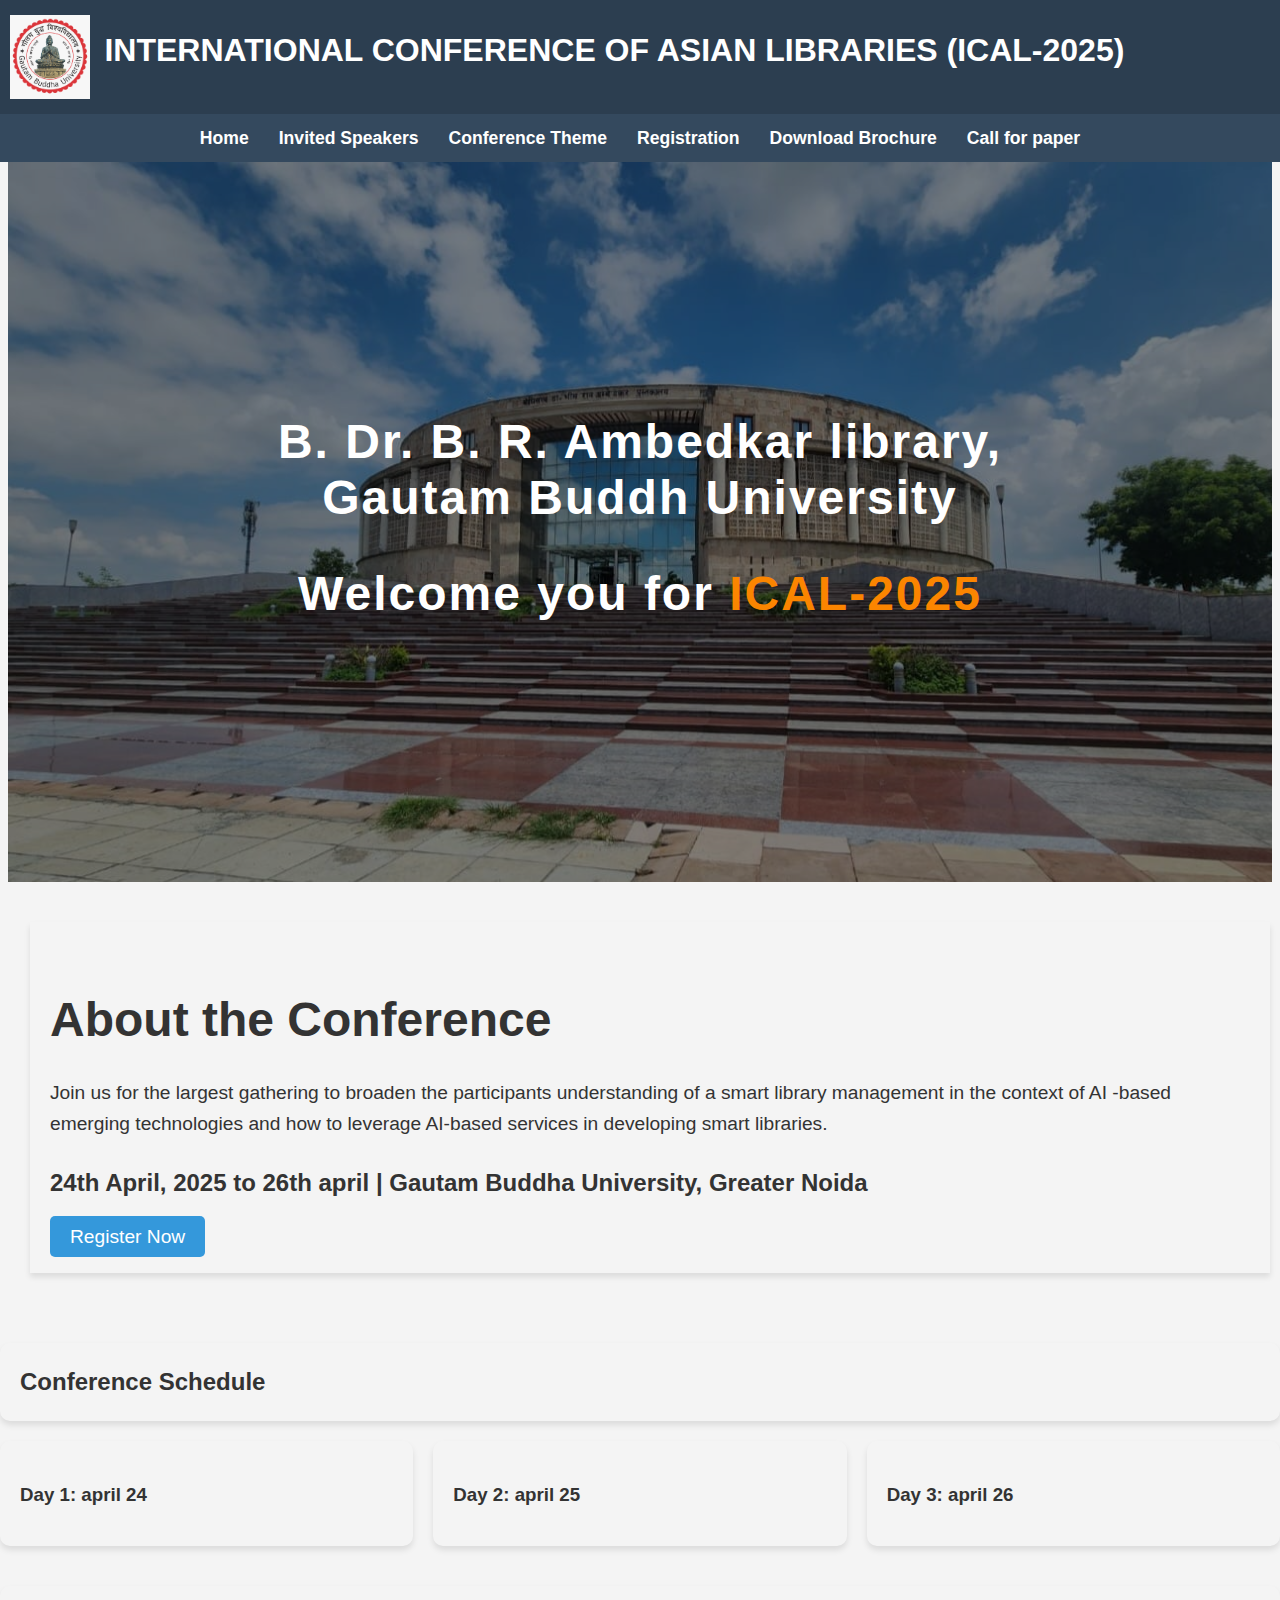
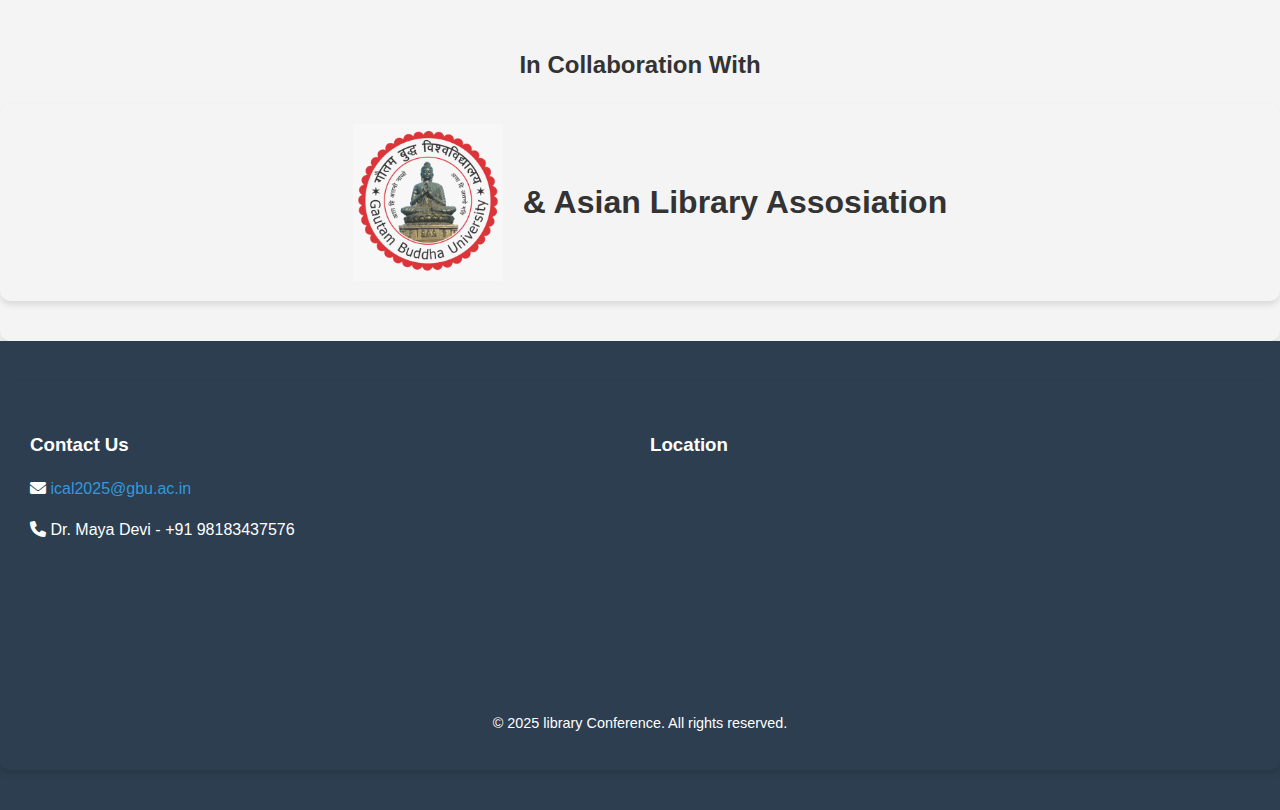
<file: index.html>
<!DOCTYPE html>
<html lang="en">
<head>
  <meta charset="UTF-8">
  <meta name="viewport" content="width=device-width, initial-scale=1.0">
  <title>ICAL Conference 2025</title>
  <link rel="stylesheet" href="styles.css">
  <link rel="stylesheet" href="https://cdnjs.cloudflare.com/ajax/libs/font-awesome/6.0.0/css/all.min.css">
  <script src="https://ajax.googleapis.com/ajax/libs/jquery/3.7.1/jquery.min.js"></script>
</head>
<body>
  <div id="popup" >
    <p>Will be updated soon</p>
    <a href="#" onclick="toggle()">close</a>
   </div>
<div class="blur">  
  <!-- Top Header -->
  <div class="top-header">
    <div class="container-head">
      <img src="87202-746-7461236_gautam-buddha-university-logo-png-transparent-png.webp" alt="Conference Logo" class="logo">
      <p class="head-text">INTERNATIONAL CONFERENCE OF ASIAN LIBRARIES (ICAL-2025)</p>
    </div>
  </div>

  <!-- Navigation Panel -->
  <nav>
    <div class="container">
      <ul>
        <li><a href="#home anote" class="home">Home</a></li>
        <li><a href="#speakers anote" class="invited blur" onclick= "toggle()">Invited Speakers</a></li>
        <li><a href="./conference-theme.html" class="Theme">Conference Theme</a></li>
        <li><a href="https://docs.google.com/forms/d/17mQB6Sc2_Nk3h3C6DXe17bQdEfM4sayVEPx_0vv2Xp0/viewform?edit_requested=true" target="_blank" class="fee">Registration</a></li>
        <li><a href="#brochure anote" class="brochure">Download Brochure</a></li>
        <li><a href="#call-for-paper anote" class="paper">Call for paper</a></li>
      </ul>
    </div>
  </nav>

  <!-- Hero Section -->
   
  <section id="hero">

    <div class="hero-content">
      <div class="hero-content">
        <h1 >B. Dr. B. R. Ambedkar library,<div> Gautam Buddh University</div></h1>
        <h2>Welcome you for <span style="color: #FB8500;">ICAL-2025</span></h2>
      </div>

    </div>
  
  </section>

  <div class="container">
     
    <div class="about-content">
     
      <h2>About the Conference</h2>
      <p>Join us for the largest gathering to broaden the participants 
          understanding of a smart library management in the 
          context of AI -based emerging technologies and how to 
          leverage AI-based services in developing smart libraries.</p>
      <p class="date">24th April, 2025 to 26th april | Gautam Buddha University, Greater Noida</p>
      <div><a href="https://docs.google.com/forms/d/17mQB6Sc2_Nk3h3C6DXe17bQdEfM4sayVEPx_0vv2Xp0/viewform?edit_requested=true" target="_blank" class="btn">Register Now</a></div>
    </div>
  </div>

  <!-- Schedule Section -->
  <section id="schedule" class="container-schedule">
    <h2 class="schedule-head animated">Conference Schedule</h2>
    <div class="schedule-grid">
      <div class="day animated">
        <h3>Day 1: april 24</h3>
        <ul>
          <!-- <li>9:00 AM - Registration</li>
          <li>10:00 AM - Keynote Speech</li>
          <li>12:00 PM - Lunch Break</li>
          <li>2:00 PM - Workshop Sessions</li> -->
        </ul>
      </div>
      <div class="day animated">
        <h3>Day 2: april 25</h3>
        <ul>
          <!-- <li>9:00 AM - Panel Discussions</li>
          <li>12:00 PM - Networking Lunch</li>
          <li>2:00 PM - Tech Exhibitions</li> -->
        </ul>
      </div>
      <div class="day animated">
        <h3>Day 3: april 26</h3>
        <ul>
          <!-- <li>9:00 AM - Hackathon</li>
          <li>12:00 PM - Closing Ceremony</li> -->
        </ul>
      </div>
    </div>
  </section>

  <!-- Collaboration Section -->
  <section id="collaboration" class="container animated">
    <h2>In Collaboration With</h2>
    <div class="collab-logos animated">
      <img src="87202-746-7461236_gautam-buddha-university-logo-png-transparent-png.webp" alt="Gautam Buddha University">
      <h1 class="ICAL"><b>&</b> Asian Library Assosiation</h1>
    </div>
  </section>

  <!-- Footer -->
  <footer>
    <div class="container animated">
      <div class="footer-content">
        <div class="contact">
          <h3>Contact Us</h3>
          <p><i class="fas fa-envelope"></i> <a href="">ical2025@gbu.ac.in</a></p>
          <p><i class="fas fa-phone"></i> Dr. Maya Devi - +91 98183437576</p>
        </div>
        <div class="map">
          <h3>Location</h3>
          <iframe src="https://www.google.com/maps/embed?pb=!1m18!1m12!1m3!1d2663.6910424422317!2d77.5241641740658!3d28.420927493661033!2m3!1f0!2f0!3f0!3m2!1i1024!2i768!4f13.1!3m3!1m2!1s0x390cc0f918abee8d%3A0x8c72169fdd7154b0!2sGautam%20Buddha%20University!5e1!3m2!1sen!2sin!4v1740072914224!5m2!1sen!2sin" width="600" height="450" style="border:0;" allowfullscreen="" loading="lazy" referrerpolicy="no-referrer-when-downgrade"></iframe>
        </div>
      </div>
      <p class="copyright">&copy; 2025 library Conference. All rights reserved.</p>
    </div>
  </footer>
  </div>
  <!-- <script src="https://cdnjs.cloudflare.com/ajax/libs/jquery/3.7.1/jquery.min.js" integrity="sha512-v2CJ7UaYy4JwqLDIrZUI/4hqeoQieOmAZNXBeQyjo21dadnwR+8ZaIJVT8EE2iyI61OV8e6M8PP2/4hpQINQ/g==" crossorigin="anonymous" referrerpolicy="no-referrer"></script> -->
  <script type="text/javascript">
    function toggle(){
      var blur = document.querySelector('.blur');
      blur.classList.toggle('active');
      var popup = document.querySelector('#popup');
      popup.classList.toggle('active');
    }
  </script>
</body>
</html>
</file>
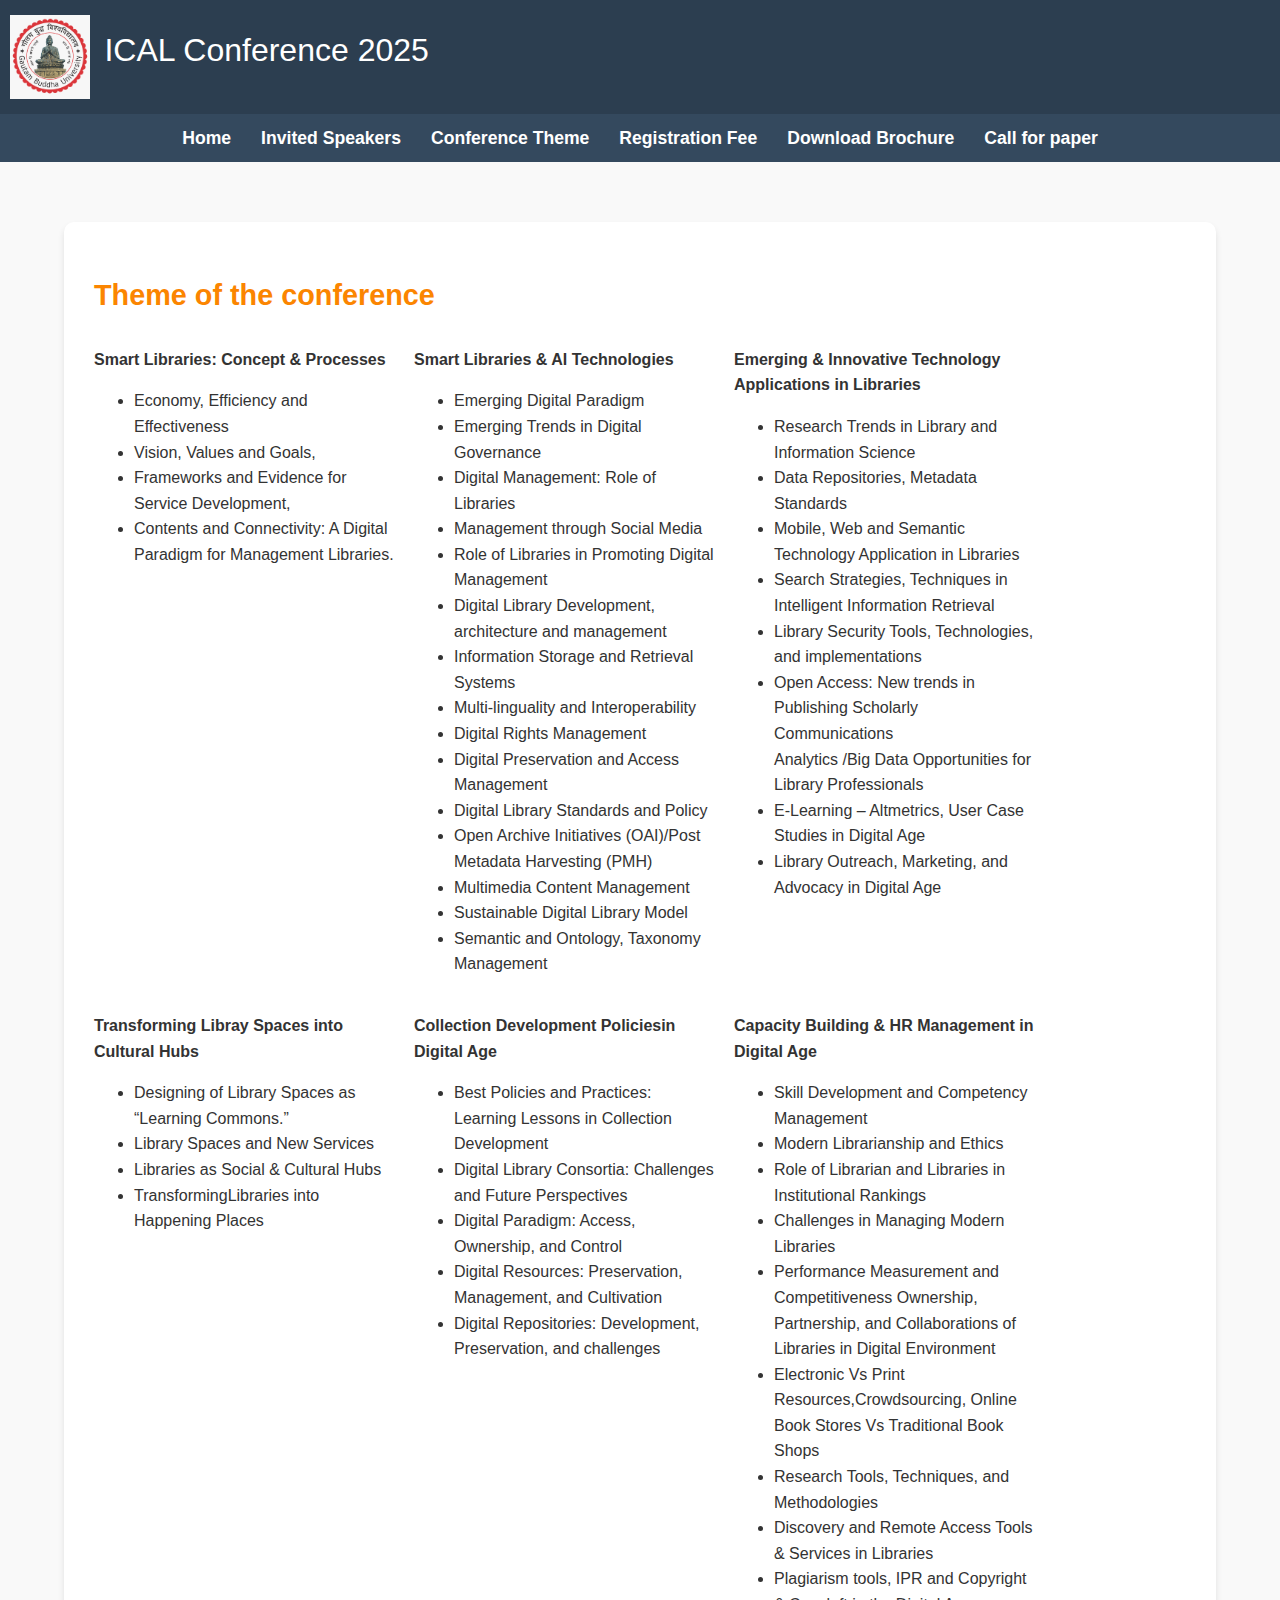
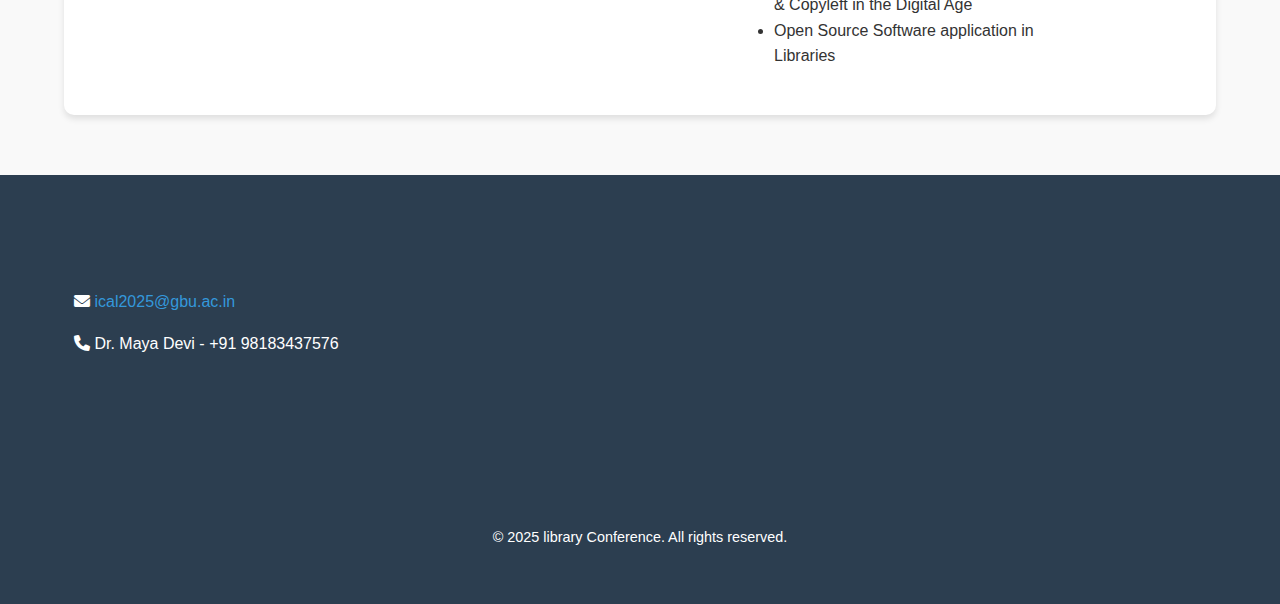
<file: conference-theme.html>
<!DOCTYPE html>
<html lang="en">
<head>
  <meta charset="UTF-8">
  <meta name="viewport" content="width=device-width, initial-scale=1.0">
  <title>Global Library Summit</title>
  <link rel="stylesheet" href="./conference-theme.css">
  <link rel="stylesheet" href="https://cdnjs.cloudflare.com/ajax/libs/font-awesome/6.0.0/css/all.min.css">
</head>
<body>
<!-- Top Header -->
<div class="top-header">
  <div class="container-head">
    <img src="87202-746-7461236_gautam-buddha-university-logo-png-transparent-png.webp" alt="Conference Logo" class="logo">
    <p class="head-text">ICAL Conference 2025</p>
  </div>
</div>



<!-- Navigation Panel -->
<nav>
  <div class="container">
    <ul>
      <li><a href="index.html" class="home">Home</a></li>
      <li><a href="#speakers anote" class="invited blur" onclick= "toggle()">Invited Speakers</a></li>
      <li><a href="./conference-theme.html" class="Theme">Conference Theme</a></li>
      <li><a href="https://docs.google.com/forms/d/17mQB6Sc2_Nk3h3C6DXe17bQdEfM4sayVEPx_0vv2Xp0/viewform?edit_requested=true" target="_blank" class="fee">Registration Fee</a></li>
      <li><a href="#brochure anote" class="brochure">Download Brochure</a></li>
      <li><a href="#call-for-paper anote" class="paper">Call for paper</a></li>
    </ul>
  </div>
</nav>

  <!-- Call for Papers Section -->
  <section id="call-for-papers" class="container">
    <!-- <h2>Call For Papers</h2> -->
    <div class="content">
      <!-- <p>
        we invite submissions from LIS proffessionals, Stakeholders, and Technology experts supportin the library the linrary profession for our upcomming conference. We welcome original papers that contribute to the advvancement of the library and information science field.
      </p> -->
      <h3>Theme of the conference</h3>
      <div class="theme">
      <div class="smart-library">
      <b>Smart Libraries: Concept & Processes</b>
      <ul type="disk">
        <li>Economy, Efficiency and Effectiveness
        <li>Vision, Values and Goals, 
        <li>Frameworks and Evidence for Service Development, 
        <li>Contents and Connectivity: A Digital Paradigm for Management 
          Libraries. 
      </ul>
      </div>
      <div class="smart-ai">
      <b>Smart Libraries & AI Technologies</b>
      <ul type="disk">
        <li>Emerging Digital Paradigm 
        <li>Emerging Trends in Digital Governance 
        <li>Digital Management: Role of Libraries 
        <li>Management through Social Media 
        <li>Role of Libraries in Promoting Digital Management 
        <li>Digital Library Development, architecture and management 
        <li>Information Storage and Retrieval Systems 
        <li>Multi-linguality and Interoperability 
        <li>Digital Rights Management 
        <li>Digital Preservation and Access Management 
        <li>Digital Library Standards and Policy 
        <li>Open Archive Initiatives (OAI)/Post Metadata Harvesting (PMH) 
        <li>Multimedia Content Management 
        <li>Sustainable Digital Library Model 
        <li>Semantic and Ontology, Taxonomy Management 
      </ul>
      </div>
      <div class="tech_in_lib">
       <b>Emerging & Innovative Technology Applications in Libraries</b> 
       <ul type="disk">
        <li>Research Trends in Library and Information Science 
        <li>Data Repositories, Metadata Standards 
        <li>Mobile, Web and Semantic Technology Application in Libraries 
        <li>Search Strategies, Techniques in Intelligent Information Retrieval 
        <li>Library Security Tools, Technologies, and implementations
        <li>Open Access: New trends in Publishing Scholarly Communications</li>          Analytics /Big Data Opportunities for Library Professionals 
<li>E-Learning – Altmetrics, User Case Studies in Digital Age 
<li>Library Outreach, Marketing, and Advocacy in Digital Age 

       </ul>
       </div>
       <div class="library_space">
       <b>Transforming Libray Spaces into Cultural Hubs      </b>
       <ul type="disk">
        <li>Designing of Library Spaces as “Learning Commons.” 
          <li>Library Spaces and New Services 
          <li>Libraries as Social & Cultural Hubs 
          <li>TransformingLibraries into Happening Places</li>
       </ul>
       </div>
       <div class="collection_dev">
        <b>Collection Development Policiesin Digital Age</b>
        <ul type="disk">
          <li>Best Policies and Practices: Learning Lessons in Collection 
            Development 
            <li>Digital Library Consortia: Challenges and Future Perspectives 
            <li>Digital Paradigm: Access, Ownership, and Control 
            <li>Digital Resources: Preservation, Management, and Cultivation 
            <li>Digital Repositories: Development, Preservation, and challenges 
            </li>
        </ul>
        </div>
        <div class="capacity_building">
        <b>Capacity Building & HR Management in Digital Age</b>
        <ul type="disk">
          <li>Skill Development and Competency Management 
            <li>Modern Librarianship and Ethics 
            <li>Role of Librarian and Libraries in Institutional Rankings 
            <li>Challenges in Managing Modern Libraries 
            <li>Performance Measurement and Competitiveness Ownership, 
            Partnership, and Collaborations of Libraries in Digital Environment 
            <li>Electronic Vs Print Resources,Crowdsourcing, Online Book Stores 
            Vs Traditional Book Shops 
            <li>Research Tools, Techniques, and Methodologies 
            <li>Discovery and Remote Access Tools & Services in Libraries 
            <li>Plagiarism tools, IPR and Copyright & Copyleft in the Digital Age 
            <li>Open Source Software application in Libraries </li>
        </ul>
        </div>
    </div>
    </div>
  </section>

  <!-- Footer -->
  <footer>
    <div class="container animated">
      <div class="footer-content">
        <div class="contact">
          <h3>Contact Us</h3>
          <p><i class="fas fa-envelope"></i> <a href="">ical2025@gbu.ac.in</a></p>
          <p><i class="fas fa-phone"></i> Dr. Maya Devi - +91 98183437576</p>
        </div>
        <div class="map">
          <h3>Location</h3>
          <iframe src="https://www.google.com/maps/embed?pb=!1m18!1m12!1m3!1d2663.6910424422317!2d77.5241641740658!3d28.420927493661033!2m3!1f0!2f0!3f0!3m2!1i1024!2i768!4f13.1!3m3!1m2!1s0x390cc0f918abee8d%3A0x8c72169fdd7154b0!2sGautam%20Buddha%20University!5e1!3m2!1sen!2sin!4v1740072914224!5m2!1sen!2sin" width="600" height="450" style="border:0;" allowfullscreen="" loading="lazy" referrerpolicy="no-referrer-when-downgrade"></iframe>
        </div>
      </div>
      <p class="copyright">&copy; 2025 library Conference. All rights reserved.</p>
    </div>
  </footer>
</body>
</html>
</file>
<file: styles.css>
/* General Styles */
body {
    font-family: 'Poppins', sans-serif;
    line-height: 1.6;
    margin: 0;
    padding: 0;
    color: #333;
    background: #f4f4f4;
  }

  @font-face {
    font-family: welcome;
    src: url(./Mileast.otf);
  }
/*   
  .container {
    width: 90%;
    max-width: 1200px;
    margin: 0 auto;
    display: flex;
    align-items: center;
    justify-content: center;
  }
   */
   .blur.active{
    filter: blur(20px);
    pointer-events: none;
    user-select: none;
   }
  .head{
    color: #ffffff;
  }
  
  
  a {
    text-decoration: none;
    color: #3498db;
  }
  
  a:hover {
    color: #2980b9;
  }
  
  /* Top Header */
  .top-header {
    background: #2c3e50;
    color: #fff;
    padding: 5px 0px;
    text-align: center;
    display: flex;
    align-items: center;
    justify-content: start;
  }

  .anote:hover{
    scale: 1.5;
  }

  .container-head {
    margin: 10px;
  }

  .top-header .logo {
    width: 80px;
    /* margin: 20px, 0px, 0px, 0px; */
    /* translate: -650%; */
    vertical-align: middle;
    margin-right: 10px;
  }
  
  .head-text {
    display: inline-block;
    margin: 0;
    font-size: 2em;
    font-weight: bold;
    font-family: 'Times New Roman', Times, serif,;
    
   }
  
  /* Navigation Panel */
  nav {
    background: #34495e;
    padding: 10px 0;
  }
  
  nav ul {
    list-style: none;
    padding: 0;
    margin: 0;
    display: flex;
    justify-content: center;
    flex-wrap: wrap;
  }
  
  nav ul li {
    margin: 0 15px;
  }

  nav ul li a {
    color: #fff;
    font-weight: bold;
    height: 50px;
    font-size: 1.1em;
  }
  
  /* Hero Section */
  #hero {
    background-image: url("./gbu-lib-1.jpg"); 
    
    letter-spacing: 2px;
    /* overflow-x: auto; */
    background-size: cover;
    height: 80vh;
    width: 98.8vw;
    overflow: hidden;
    display: flex;
    align-items: center;
    justify-content: center;
    justify-self: center;
    text-align: center;
    color: #fff;
    position: relative;
  }

  .ical-poster{
    background-image: url("./conference-poster.jpg");
    z-index: 1;
    background-size: cover;
  }
  
  #hero::after {
    content: '';
    position: absolute;
    top: 0;
    left: 0;
    width: 100%;
    height: 100%;
    background: rgba(0, 0, 0, 0.5)
  }
  
  .hero-content {
    position: relative;
    line-height: 350%;
    z-index: 1;
  }
  
  .hero-content h1 {
    font-size: 3em;
    
  }
  .hero-content h2 {
    font-size: 3em;

  }
  
  .hero-content p {
    font-size: 2em;
    margin-bottom: 20px;
  }
  
  .hero-content .date {
    font-size: 1.5em;
    font-weight: bold;
  }
  
  .hero-content .btn {
    background: #3498db;
    color: #fff;
    /* padding: 10px 20px; */
    border-radius: 5px;
    /* font-size: 1.2em; */
  }

  .about-content {
    position: relative;
    z-index: 1;
    box-shadow: 0 4px 6px rgba(0, 0, 0, 0.1);
    margin: 10px; 
  }
  .about-content{
    display: flex;
    justify-content: center;
    align-items: center;
    flex-wrap: wrap;
    display: block;
    padding: 20px;
    margin-left: 30px;
    margin-top: 40px;
  }
  .about-content h2 {
    font-size: 3em;
    margin-bottom: 20px;
    
  }
  
  .about-content p {
    font-size: 1.2em;
    margin-bottom: 20px;
  }
  
  .about-content .date {
    font-size: 1.5em;
    font-weight: bold;
  }
  
  .about-content .btn {
    background: #3498db;
    color: #fff;
    padding: 10px 20px;
    border-radius: 5px;
    font-size: 1.2em;
 
  }
  
  .about-content .btn:hover {
    background: #2980b9;
  } 
  
  /* Schedule Section */
  #schedule {
    padding: 40px 0;
  }
  
  .schedule-grid {
    display: grid;
    grid-template-columns: repeat(auto-fit, minmax(250px, 1fr));
    gap: 20px;
  }

  @keyframes appear {
    from {
      opacity: 0;
      scale: 0.5;
    }
    to {
      opacity: 1;
      scale: 1;
    }
    
  }
  .ICAL{
    font-size: xx-large;
  }
  
  .animated {
    /* background: #fff; */
    padding: 20px;
    border-radius: 10px;
    box-shadow: 0 4px 6px rgba(0, 0, 0, 0.1);
    animation: appear linear;
    animation-timeline: view();
    animation-range: entry 0% cover 40%;
  }
  
  .day:hover{
    translate: 10px, -40px;
  }
  .day h3 {
    margin-bottom: 15px;
  }
  
  .day ul {
    list-style: none;
    padding: 0;
  }
  
  .day ul li {
    margin: 10px 0;
  }
  
  /* Collaboration Section */
  #collaboration {
    padding: 40px 0;
    text-align: center;
  }

  .collab-logos {
    display: flex;
    justify-content: center;
    align-items: center;
    flex-wrap: wrap;
  }
  
  .collab-logos img {
    width: 150px;
    margin: 0 20px;
  }
  
  /* Footer */
  footer {
    background: #2c3e50;
    color: #fff;
    padding: 40px 0;
  }
  
  .footer-content {
    display: flex;
    justify-content: space-between;
    flex-wrap: wrap;
  }
  
  .contact, .map {
    flex: 1;
    margin: 10px;
  }
  
  .contact h3, .map h3 {
    margin-bottom: 15px;
  }
  
  .map iframe {
    width: 100%;
    height: 200px;
    border: 0;
  }
  
  .copyright {
    text-align: center;
    margin-top: 20px;
    font-size: 0.9em;
  }

  #popup{
    position: fixed;
    color: black;
    top: 50%;
    left: 50%;  
    transform: translate(-50%, -50%);
    width: 35vw;
    padding: 50px;
    box-shadow: 0 5px 30px rgba(0, 0, 0,.30);
    background-color: rgb(255, 255, 255);
    visibility: hidden;
    opacity: 0;
    z-index: 1;
    transition: 0.5s
  }

  #popup.active{
    top: 50%;
    visibility: visible;
    opacity: 1;
    transition: 0.5s;
  }
</file>
<file: conference-theme.css>
/* General Styles */
body {
  font-family: 'Arial', sans-serif;
  line-height: 1.6;
  margin: 0;
  padding: 0;
  color: #333;
  background: #f9f9f9;
}

.container {
  width: 90%;
  max-width: 1200px;
  margin: 0 auto;
}

h1, h2, h3 {
  color: #2c3e50;
}

a {
  text-decoration: none;
  color: #3498db;
}

a:hover {
  color: #2980b9;
}

/* Top Header */
.top-header {
  background: #2c3e50;
  color: #fff;
  padding: 5px 0px;
  text-align: center;
  display: flex;
  align-items: center;
  justify-content: start;
}

.anote:hover{
  scale: 1.5;
}

.container-head {
  margin: 10px;
}

.top-header .logo {
  width: 80px;
  /* margin: 20px, 0px, 0px, 0px; */
  /* translate: -650%; */
  vertical-align: middle;
  margin-right: 10px;
}

.head-text {
  display: inline-block;
  margin: 0;
  font-size: 2em;
}

  /* Navigation Panel */
  nav {
    background: #34495e;
    padding: 10px 0;
  }
  
  nav ul {
    list-style: none;
    padding: 0;
    margin: 0;
    display: flex;
    justify-content: center;
    flex-wrap: wrap;
  }
  
  nav ul li {
    margin: 0 15px;
  }

  nav ul li a {
    color: #fff;
    font-weight: bold;
    height: 50px;
    font-size: 1.1em;
  }
  

/* Call for Papers Section */
#call-for-papers {
  padding: 60px 0;
}

#call-for-papers h2 {
  text-align: center;
  margin-bottom: 40px;
  font-size: 2.5em;
  color: #2c3e50;
}

#call-for-papers .content {
  background: #fff;
  padding: 30px;
  border-radius: 10px;
  box-shadow: 0 4px 6px rgba(0, 0, 0, 0.1);
}

#call-for-papers h3 {
  color: #FB8500;
  font-size: 1.8em;
  margin-top: 20px;
}

#call-for-papers p {
  font-size: 1.1em;
  line-height: 1.8;
  margin-bottom: 20px;
}

.theme{
  display:grid;
  grid-template-columns: repeat(auto-fit, 300px);
  grid-gap: 20px;
}

 /* Footer */
 footer {
  background: #2c3e50;
  color: #fff;
  padding: 40px 0;
}

.footer-content {
  display: flex;
  justify-content: space-between;
  flex-wrap: wrap;
}

.contact, .map {
  flex: 1;
  margin: 10px;
}

.contact h3, .map h3 {
  margin-bottom: 15px;
}

.map iframe {
  width: 100%;
  height: 200px;
  border: 0;
}

.copyright {
  text-align: center;
  margin-top: 20px;
  font-size: 0.9em;
}
</file>
